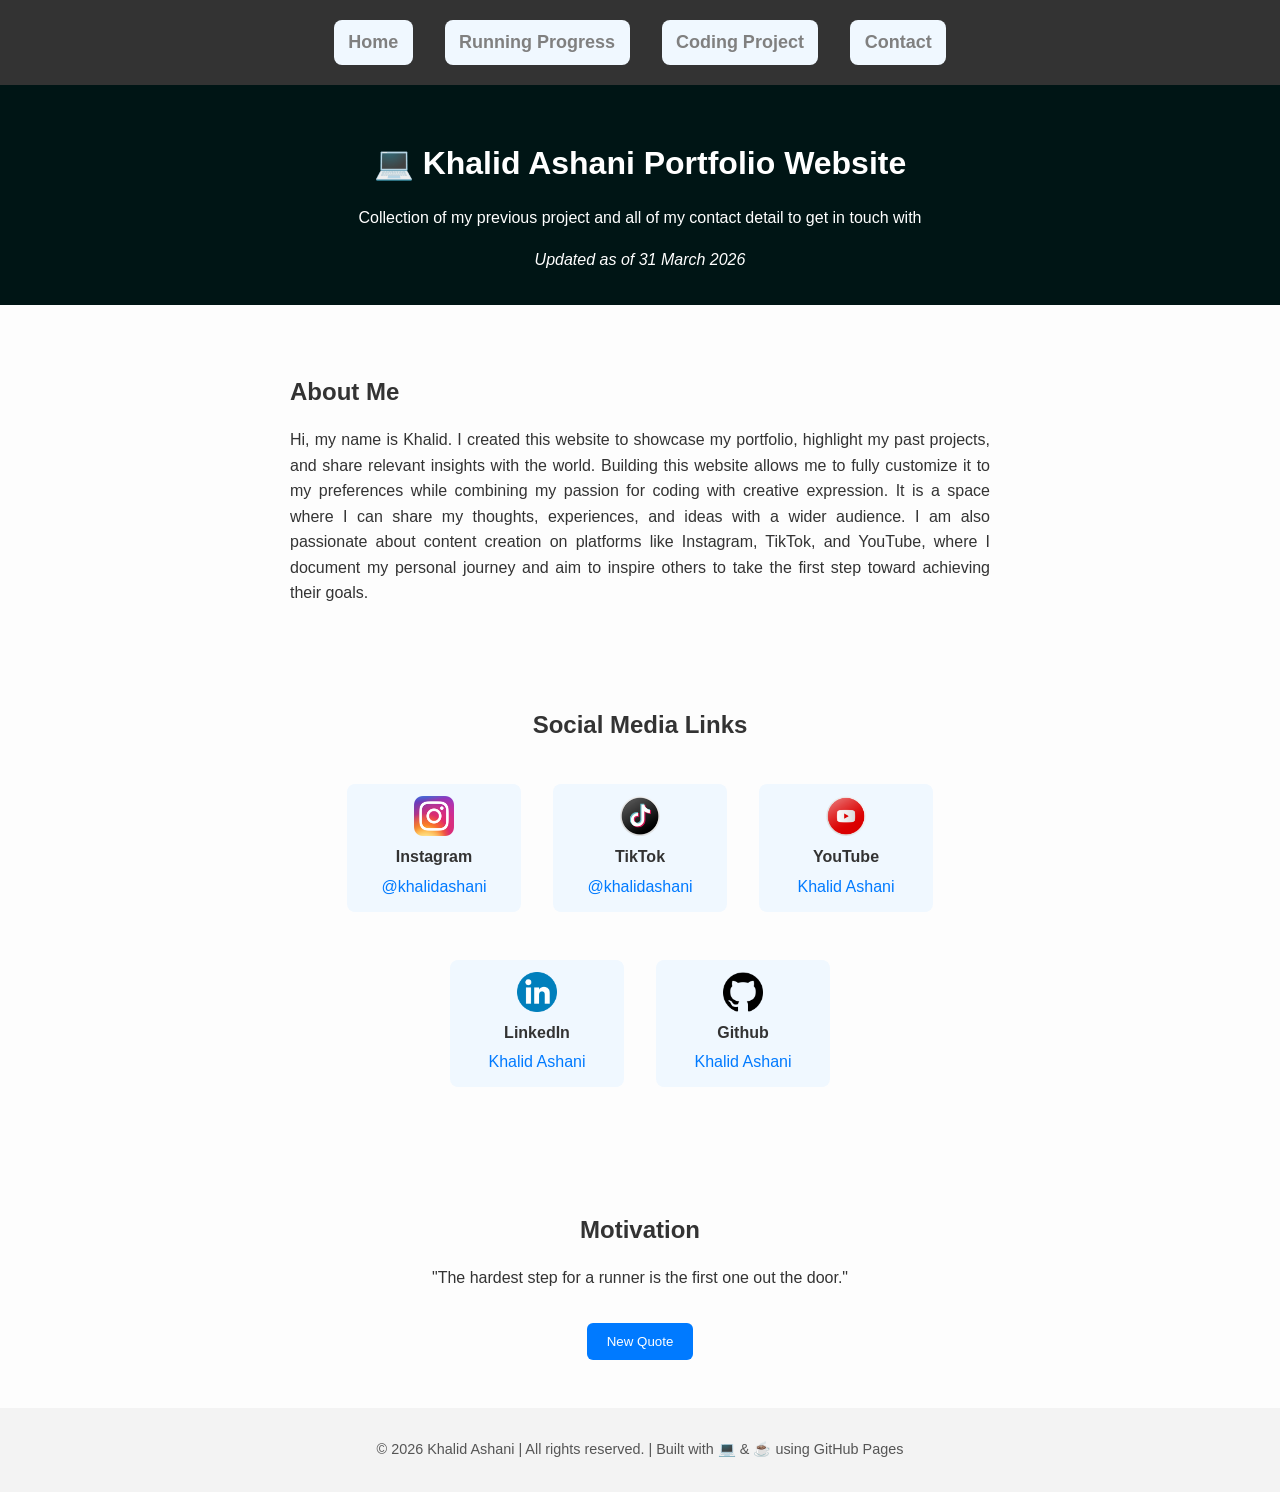
<file: index.html>
<!DOCTYPE html>
<html lang="en">
<nav>
  <ul>
    <li><a href="index.html">Home</a></li>
    <li><a href="running.html">Running Progress</a></li>
    <li><a href="coding_project.html">Coding Project</a></li>
    <li><a href="contact.html">Contact</a></li>
  </ul>
</nav>
<head>
  <meta charset="UTF-8">
  <meta name="viewport" content="width=device-width, initial-scale=1.0">
  <title>Khalid Ashani Portfolio Website</title>
  <link rel="stylesheet" href="style.css">
</head>
<body>
  <header>
    <h1>💻 Khalid Ashani Portfolio Website</h1>
    <p>Collection of my previous project and all of my contact detail to get in touch with</p>
    <em>Updated as of 31 March 2026 </em>
  </header>

  <section id="about" style="text-align: justify;">
    <h2>About Me</h2>
    <p>
      Hi, my name is Khalid. I created this website to showcase my portfolio, highlight my past projects, and share relevant insights with the world.
      Building this website allows me to fully customize it to my preferences while combining my passion for coding with creative expression. It is a space where I can share my thoughts, experiences, and ideas with a wider audience.
      I am also passionate about content creation on platforms like Instagram, TikTok, and YouTube, where I document my personal journey and aim to inspire others to take the first step toward achieving their goals.
    </p>
  </section>

  <section id="social_media" style="text-align: center;">
    <h2>Social Media Links</h2>
    <ul>
      <li>
        <img src="images/instagram.png" alt="Instagram logo">
        <strong>Instagram</strong>
        <a href="https://www.instagram.com/khalidashani" target="_blank">@khalidashani</a>
      </li>
      <li>
        <img src="images/tiktok.png" alt="TikTok logo">
        <strong>TikTok</strong>
        <a href="https://www.tiktok.com/@khalidashani" target="_blank">@khalidashani</a>
      </li>
      <li>
        <img src="images/youtube.png" alt="YouTube logo">
        <strong>YouTube</strong>
        <a href="https://youtube.com/@khalidashani" target="_blank">Khalid Ashani</a>
      </li>
      <li>
        <img src="images/linkedin.png" alt="LinkedIn logo">
        <strong>LinkedIn</strong>
        <a href="https://my.linkedin.com/in/khalid-ashani-2a6a70213" target="_blank">Khalid Ashani</a>
      </li>
      <li>
        <img src="images/github.png" alt="Github logo">
        <strong>Github</strong>
        <a href="https://github.com/khalidashani" target="_blank">Khalid Ashani</a>
      </li>
    </ul>
  </section>

  <section id="quote">
    <h2>Motivation</h2>
    <blockquote id="motivational-quote">
      "The hardest step for a runner is the first one out the door."
    </blockquote>
    <button id="new-quote">New Quote</button>
  </section>

  <footer>
    <p>© 2026 Khalid Ashani | All rights reserved. | Built with 💻 & ☕ using GitHub Pages</p>
  </footer>

  <script src="script.js"></script>
</body>
</html>
</file>
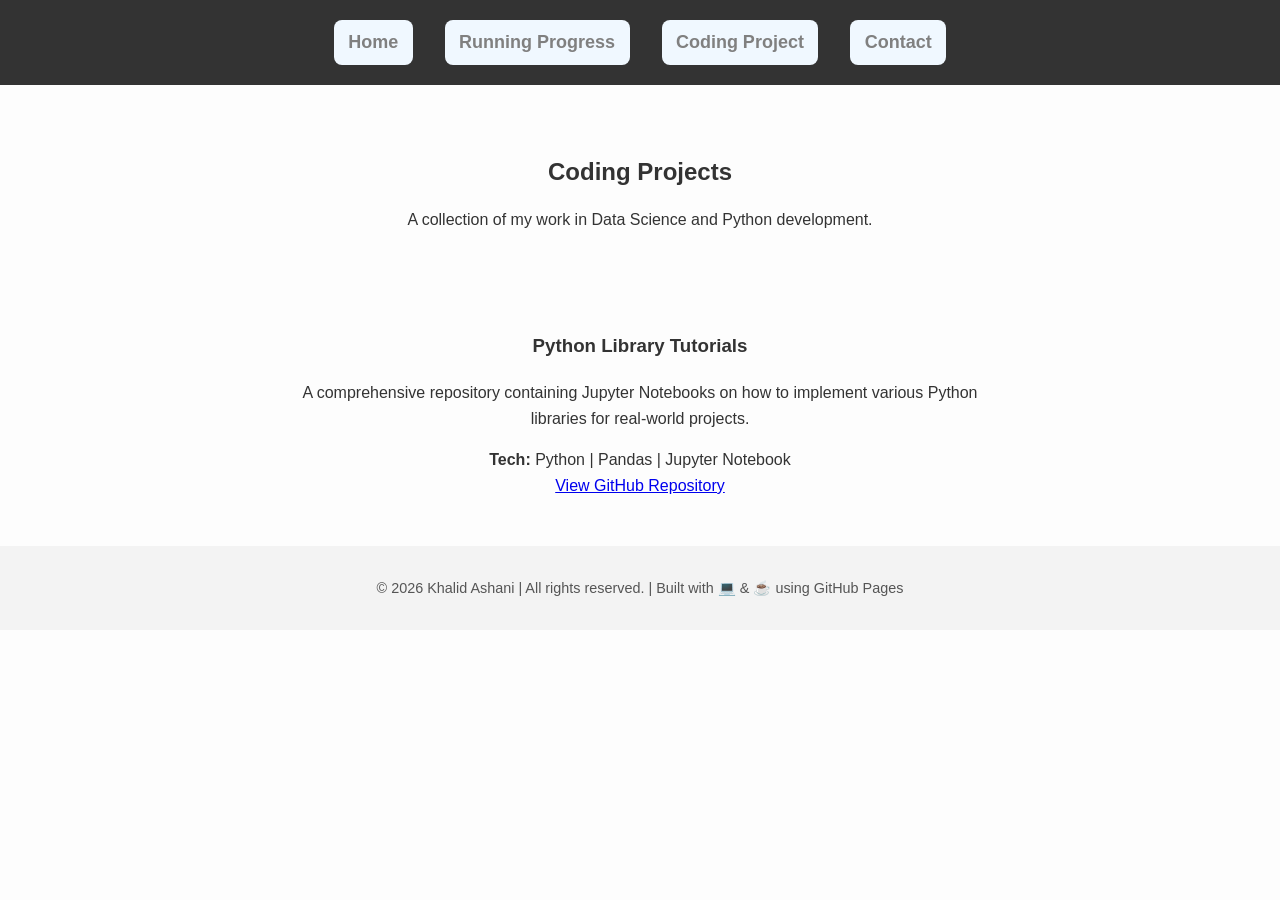
<file: coding_project.html>
<!DOCTYPE html>
<html lang="en">
<head>
  <meta charset="UTF-8">
  <meta name="viewport" content="width=device-width, initial-scale=1.0">
  <title>Coding Projects - Khalid Ashani</title>
  <link rel="stylesheet" href="./style.css?v=3">
</head>
<body>

  <nav>
    <ul>
      <li><a href="index.html">Home</a></li>
      <li><a href="running.html">Running Progress</a></li>
      <li><a href="coding_project.html">Coding Project</a></li>
      <li><a href="contact.html">Contact</a></li>
    </ul>
  </nav>

  <section style="text-align: center;">
    <h1>Coding Projects</h1>
    <p>A collection of my work in Data Science and Python development.</p>
  </section>

  <section id="projects-container" style="text-align: center;">
    
    <div class="project-card">
      <div class="project-info">
        <h3>Python Library Tutorials</h3>
        <p>A comprehensive repository containing Jupyter Notebooks on how to implement various Python libraries for real-world projects.</p>
        <div class="tech-stack">
          <strong>Tech:</strong> <span>Python</span> | <span>Pandas</span> | <span>Jupyter Notebook</span>
        </div>
        <div class="project-links">
          <a href="https://github.com/khalidashani/Python" target="_blank" class="btn">View GitHub Repository</a>
        </div>
      </div>
    </div>

    </section>

  <footer>
    <p>© 2026 Khalid Ashani | All rights reserved. | Built with 💻 & ☕ using GitHub Pages</p>
  </footer>

</body>
</html>
</file>
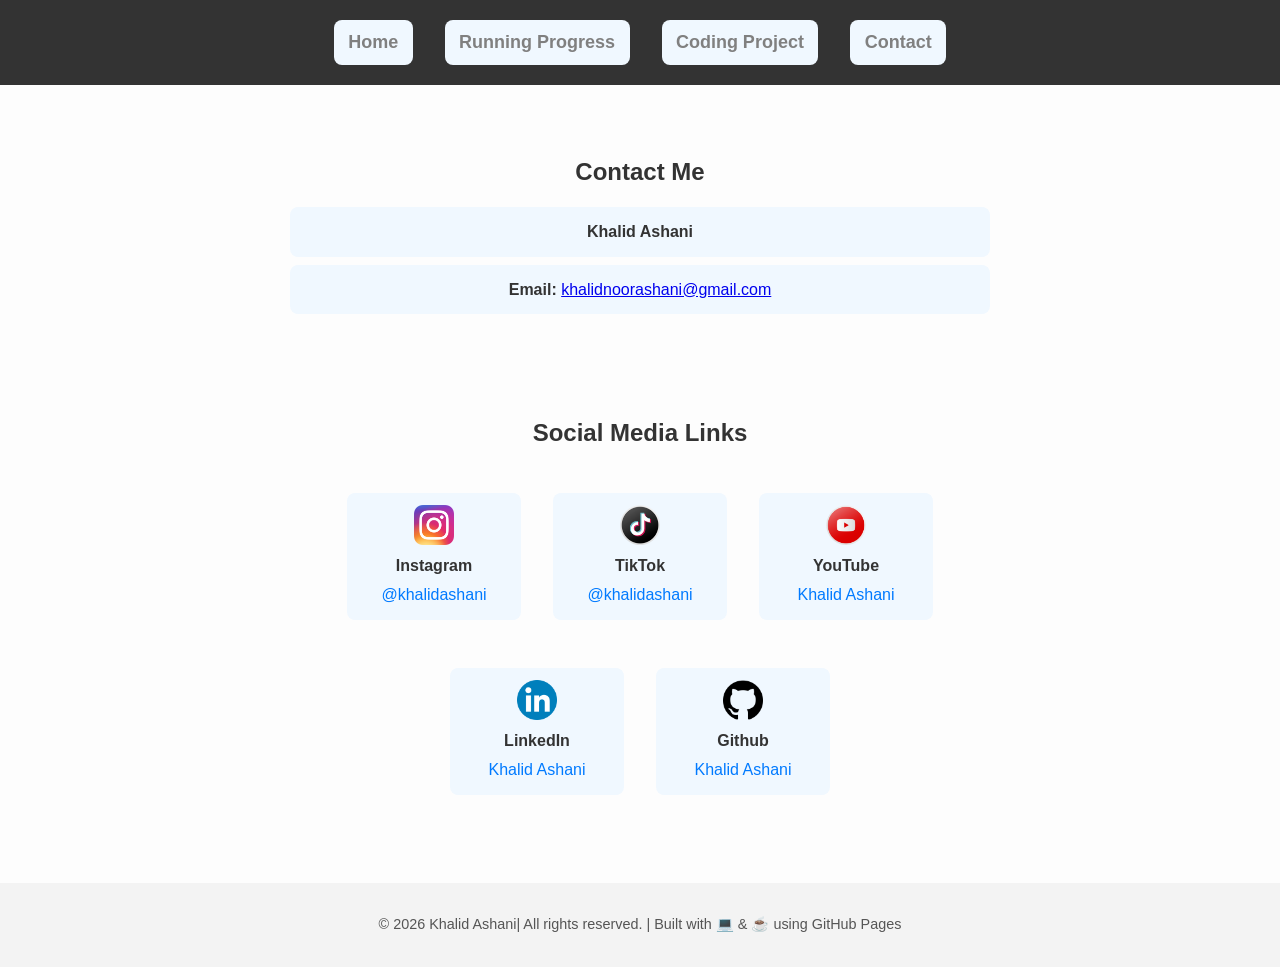
<file: contact.html>
<!DOCTYPE html>
<html lang="en">
<head>
  <meta charset="UTF-8">
  <meta name="viewport" content="width=device-width, initial-scale=1.0">
  <title>Contact - Khalid Ashani</title>
  <link rel="stylesheet" href="./style.css?v=3">
</head>
<body>

  <nav>
    <ul>
      <li><a href="index.html">Home</a></li>
      <li><a href="running.html">Running Progress</a></li>
      <li><a href="coding_project.html">Coding Project</a></li>
      <li><a href="contact.html">Contact</a></li>
    </ul>
  </nav>

  <section style="text-align: center";>
    <h2>Contact Me</h2>
    <ul>
      <li><strong> Khalid Ashani</strong></li>
      <li><strong>Email:</strong> 
        <a href="mailto:khalidnoorashani@gmail.com">khalidnoorashani@gmail.com</a>
      </li>
    </ul>
  </section>

    <section id="social_media" style="text-align: center;">
    <h2>Social Media Links</h2>
    <ul>
      <li>
        <img src="images/instagram.png" alt="Instagram logo">
        <strong>Instagram</strong>
        <a href="https://www.instagram.com/khalidashani" target="_blank">@khalidashani</a>
      </li>
      <li>
        <img src="images/tiktok.png" alt="TikTok logo">
        <strong>TikTok</strong>
        <a href="https://www.tiktok.com/@khalidashani" target="_blank">@khalidashani</a>
      </li>
      <li>
        <img src="images/youtube.png" alt="YouTube logo">
        <strong>YouTube</strong>
        <a href="https://youtube.com/@khalidashani" target="_blank">Khalid Ashani</a>
      </li>
      <li>
        <img src="images/linkedin.png" alt="LinkedIn logo">
        <strong>LinkedIn</strong>
        <a href="https://my.linkedin.com/in/khalid-ashani-2a6a70213" target="_blank">Khalid Ashani</a>
      </li>
      <li>
        <img src="images/github.png" alt="Github logo">
        <strong>Github</strong>
        <a href="https://github.com/khalidashani" target="_blank">Khalid Ashani</a>
      </li>
    </ul>
  </section>

  <footer>
    <p>© 2026 Khalid Ashani| All rights reserved. | Built with 💻 & ☕ using GitHub Pages</p>
  </footer>

</body>
</html>
</file>
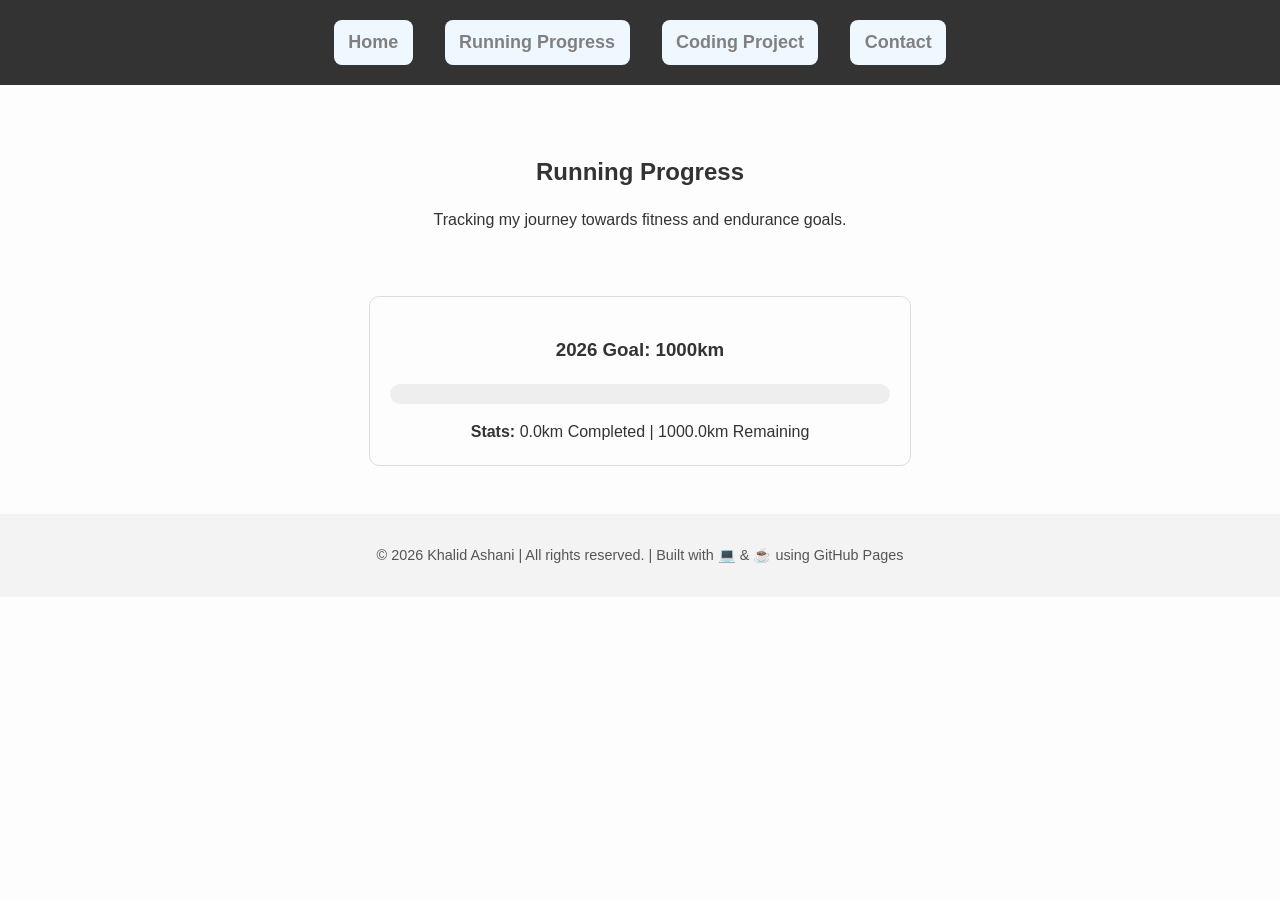
<file: running.html>
<!DOCTYPE html>
<html lang="en">
<head>
  <meta charset="UTF-8">
  <meta name="viewport" content="width=device-width, initial-scale=1.0">
  <title>Running Progress - Khalid Ashani</title>
  <link rel="stylesheet" href="./style.css?v=3">
</head>
<body>

  <nav>
    <ul>
      <li><a href="index.html">Home</a></li>
      <li><a href="running.html">Running Progress</a></li>
      <li><a href="coding_project.html">Coding Project</a></li>
      <li><a href="contact.html">Contact</a></li>
    </ul>
  </nav>

  <section style="text-align: center; margin-bottom: 15px;">
    <h1>Running Progress</h1>
    <p>Tracking my journey towards fitness and endurance goals.</p>
  </section>

  <section id="projects-container" style="text-align: center; margin-top: 15px;">
    <div class="project-card" style="max-width: 500px; margin: 0 auto; padding: 20px; border: 1px solid #ddd; border-radius: 10px;">
      <h3>2026 Goal: 1000km</h3>
      
      <div style="background: #eee; border-radius: 10px; height: 20px; width: 100%; margin: 15px 0;">
        <div id="progress-bar" style="background: #4CAF50; height: 100%; width: 0%; border-radius: 10px; transition: width 1s ease-in-out;"></div>
      </div>
      
      <div class="tech-stack">
        <strong>Stats:</strong> 
        <span id="stat-completed">0.0km</span> Completed | 
        <span id="stat-remaining">1000.0km</span> Remaining
      </div>
    </div>
  </section>

  <footer>
    <p>© 2026 Khalid Ashani | All rights reserved. | Built with 💻 & ☕ using GitHub Pages</p>
  </footer>

<script>
    const SHEET_URL = 'https://docs.google.com/spreadsheets/d/e/2PACX-1vQUSs4IaUnnmZ8vitG6r1fJw7uxRDq5q0jiODtoQXe8O5q0UohH4l2MQrjvdefOrIBD3yn2iYX0F4ON/pub?output=csv'; 

    async function updateRunningStats() {
      try {
        const response = await fetch(SHEET_URL);
        const csvText = await response.text();
        
        // Split into rows and remove the header
        const rows = csvText.split(/\r?\n/).slice(1); 
        let totalDistance = 0;

        rows.forEach(row => {
          // This regex handles commas inside quotes (standard CSV behavior)
          const columns = row.split(/,(?=(?:(?:[^"]*"){2})*[^"]*$)/);
          
          if (columns.length >= 2) {
            const dateCell = columns[0].replace(/"/g, '').trim().toLowerCase();
            // Remove quotes, spaces, and any non-numeric characters except the decimal point
            let distanceStr = columns[1].replace(/"/g, '').trim();
            const distance = parseFloat(distanceStr); 

            // LOGIC:
            // 1. Must be a number
            // 2. Ignore rows where the first column is "Total", "Sum", or empty
            // 3. Ignore the row if the distance is exactly 26338 (your ghost number)
            if (!isNaN(distance) && 
                dateCell !== "" && 
                !dateCell.includes('total') && 
                !dateCell.includes('sum') &&
                distance !== 26338) { 
              totalDistance += distance;
            }
          }
        });

        const goal = 1000;
        const percentage = Math.min((totalDistance / goal) * 100, 100);

        const progressBar = document.getElementById('progress-bar');
        const completedText = document.getElementById('stat-completed');
        const remainingText = document.getElementById('stat-remaining');

        if(progressBar) progressBar.style.width = percentage + '%';
        if(completedText) completedText.innerText = totalDistance.toFixed(1) + 'km';
        if(remainingText) remainingText.innerText = Math.max(0, (goal - totalDistance)).toFixed(1) + 'km';
        
      } catch (error) {
        console.error("Error fetching run data:", error);
      }
    }

    updateRunningStats();
</script>
  
</body>
</html>
</file>
<file: style.css>
body {
  font-family: "Poppins", sans-serif;
  background: #fdfdfd;
  color: #333;
  margin: 0;
  padding: 0;
  line-height: 1.6;
}

header {
  text-align: center;
  padding: 2rem 1rem;
  background: #001515;
  color: white;
}

h1, h2 {
  margin-bottom: 0.5rem;
}

section {
  max-width: 700px;
  margin: 2rem auto;
  padding: 1rem;
}

ul {
  list-style-type: none;
  padding: 0;
}

ul li {
  background: #f0f8ff;
  margin: 0.5rem 0;
  padding: 0.75rem;
  border-radius: 8px;
}

button {
  background-color: #007aff;
  color: white;
  border: none;
  padding: 0.7rem 1.2rem;
  border-radius: 6px;
  cursor: pointer;
  transition: background 0.3s;
}

button:hover {
  background-color: #005ecf;
}

footer {
  text-align: center;
  padding: 1rem;
  background: #f3f3f3;
  color: #555;
  font-size: 0.9rem;
}

#social_media ul {
  list-style: none;
  display: flex;
  justify-content: center;
  flex-wrap: wrap;
  gap: 2rem;
  padding: 0;
  margin: 2rem 0;
}

#social_media li {
  display: flex;
  flex-direction: column;
  align-items: center;
  justify-content: center;
  text-align: center;
  width: 150px;
}

#social_media img {
  width: 40px;
  height: 40px;
  margin-bottom: 0.5rem;
  object-fit: contain;
}

#social_media strong {
  margin-bottom: 0.25rem;
}

#social_media a {
  color: #007aff;
  text-decoration: none;
}

#social_media a:hover {
  text-decoration: underline;
}

#social_media h2 {
  text-align: center;
}

#quote {
  text-align: center; /* centers text + button inside section */
}

#new-quote {
  margin-top: 1rem;
  padding: 0.7rem 1.2rem;
  background-color: #007aff;
  color: white;
  border: none;
  border-radius: 6px;
  cursor: pointer;
  transition: background 0.3s;
}

#new-quote:hover {
  background-color: #005ecf;
}

/* === NAV OVERRIDES (place at the END of style.css) === */
nav {
    background-color: #333;
    text-align: center;
    padding: 10px 0;
}

nav ul {
  list-style: none;
  margin: 10px;
  padding: 0;

  /* lay items horizontally and center them */
  display: flex;
  gap: 2rem;
  justify-content: center;
  align-items: center;
}

nav ul li {
  /* kill the global “card” look on nav items */
  background: none;
  padding: 0;
  border-radius: 0;
  margin: 0; /* spacing handled by gap above */
}

nav ul li a {
  text-decoration: none;
  font-weight: bold;
  font-size: 18px;
  color: grey;

  /* optional: keep your “pill” feel like in local */
  display: inline-block;
  padding: 0.5rem 0.9rem;
  background: #f0f8ff;
  border-radius: 8px;
}

nav ul li a:hover {
  color: #001515;
}
</file>
